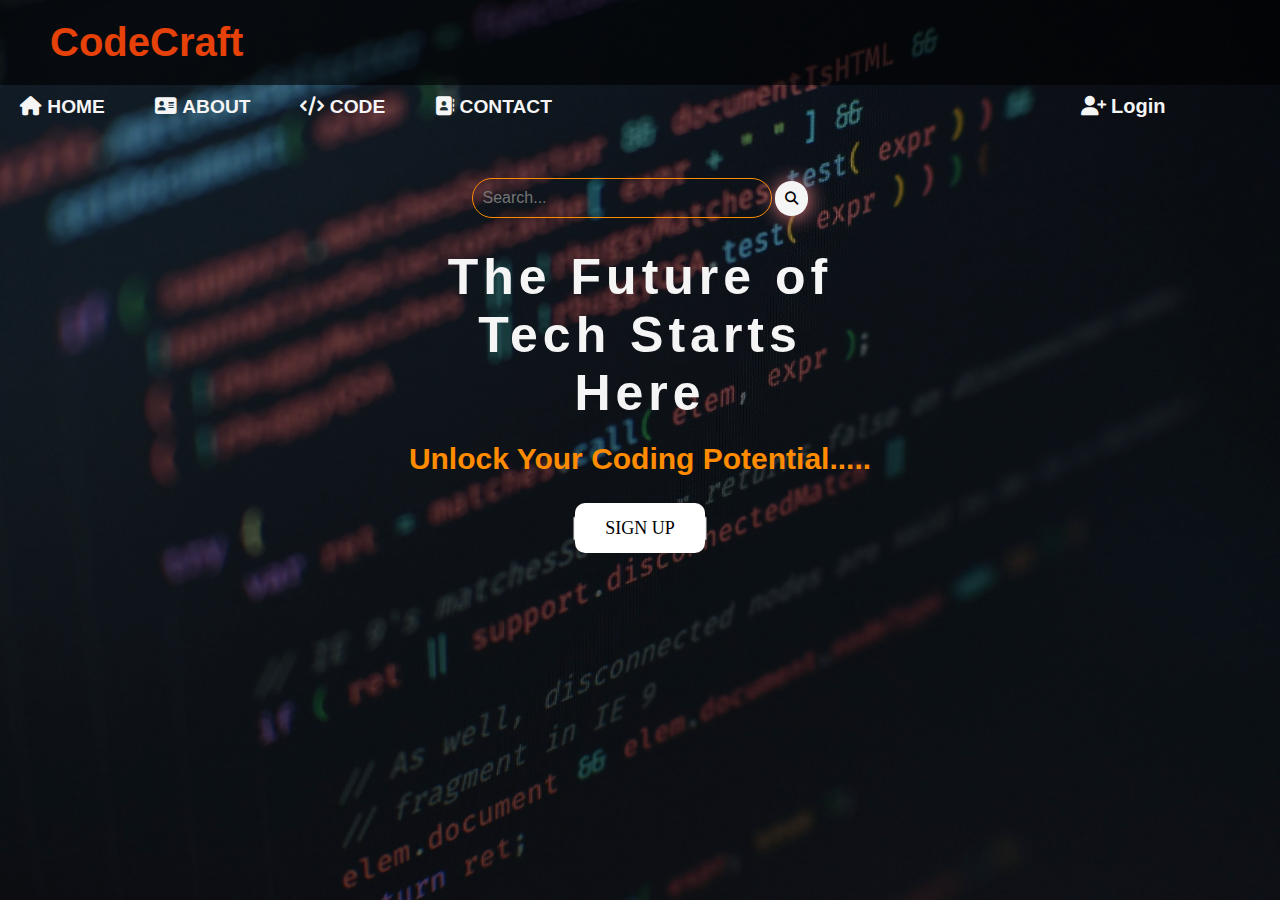
<file: CodeCraft/index.html>
<!DOCTYPE html>
<html lang="en">
<head>
    <meta name="viewport" content="width=device-width,initial-scale=1.0">
    <title>Home</title>
    <link rel="stylesheet" href="style.css">
</head>
<body>
    <link rel="stylesheet" href="https://cdnjs.cloudflare.com/ajax/libs/font-awesome/6.6.0/css/all.min.css">
    <div class="main">

            <div class="icon">
                <div class="navbar">
                <h2 class="logo">CodeCraft</h2>
            </div>
            <div class="menu">
                <ul style="font-size: larger;">    
                    <li><a href="index.html"><i class="fa-solid fa-house"></i>&nbsp;HOME</a></li>
                    <li><a href="about.html"><i class="fa-sharp fa-solid fa-address-card"></i>&nbsp;ABOUT</a></li>
                    <li><a href="code.html"><i class="fa-sharp-duotone fa-solid fa-code"></i>&nbsp;CODE</a></li>
                    <li><a href="#"><i class="fa-duotone fa-solid fa-address-book"></i>&nbsp;CONTACT</a></li>
                    
                </ul>
                <ul class="lo">
                    <li><button><a href="join.html" target="_blank"><i class="fa-solid fa-user-plus"></i>&nbsp;Login&nbsp;&nbsp;&nbsp;&nbsp;&nbsp;&nbsp;&nbsp;&nbsp;</a></button></li>                    
                </ul>
            </div>
        </div>

        <div class="content">
            <div class="search">
                <input type="search" class="srh" name="" placeholder="Search...">
                
                <a href="#"><button class="btn"><i class="fa-solid fa-magnifying-glass"></i></button></a>
            </div>
            <h1>The Future of<br><span>Tech Starts</span><br>Here</h1>
            <p class="par">
                <h2>Unlock Your Coding Potential.....</h2>
            </p>
            <button class="join"><a href="signup.html" target="_blank" style="--clr:darkorange">SIGN UP</a></button>
        </div>
    </div>
</body>
</html>
</file>
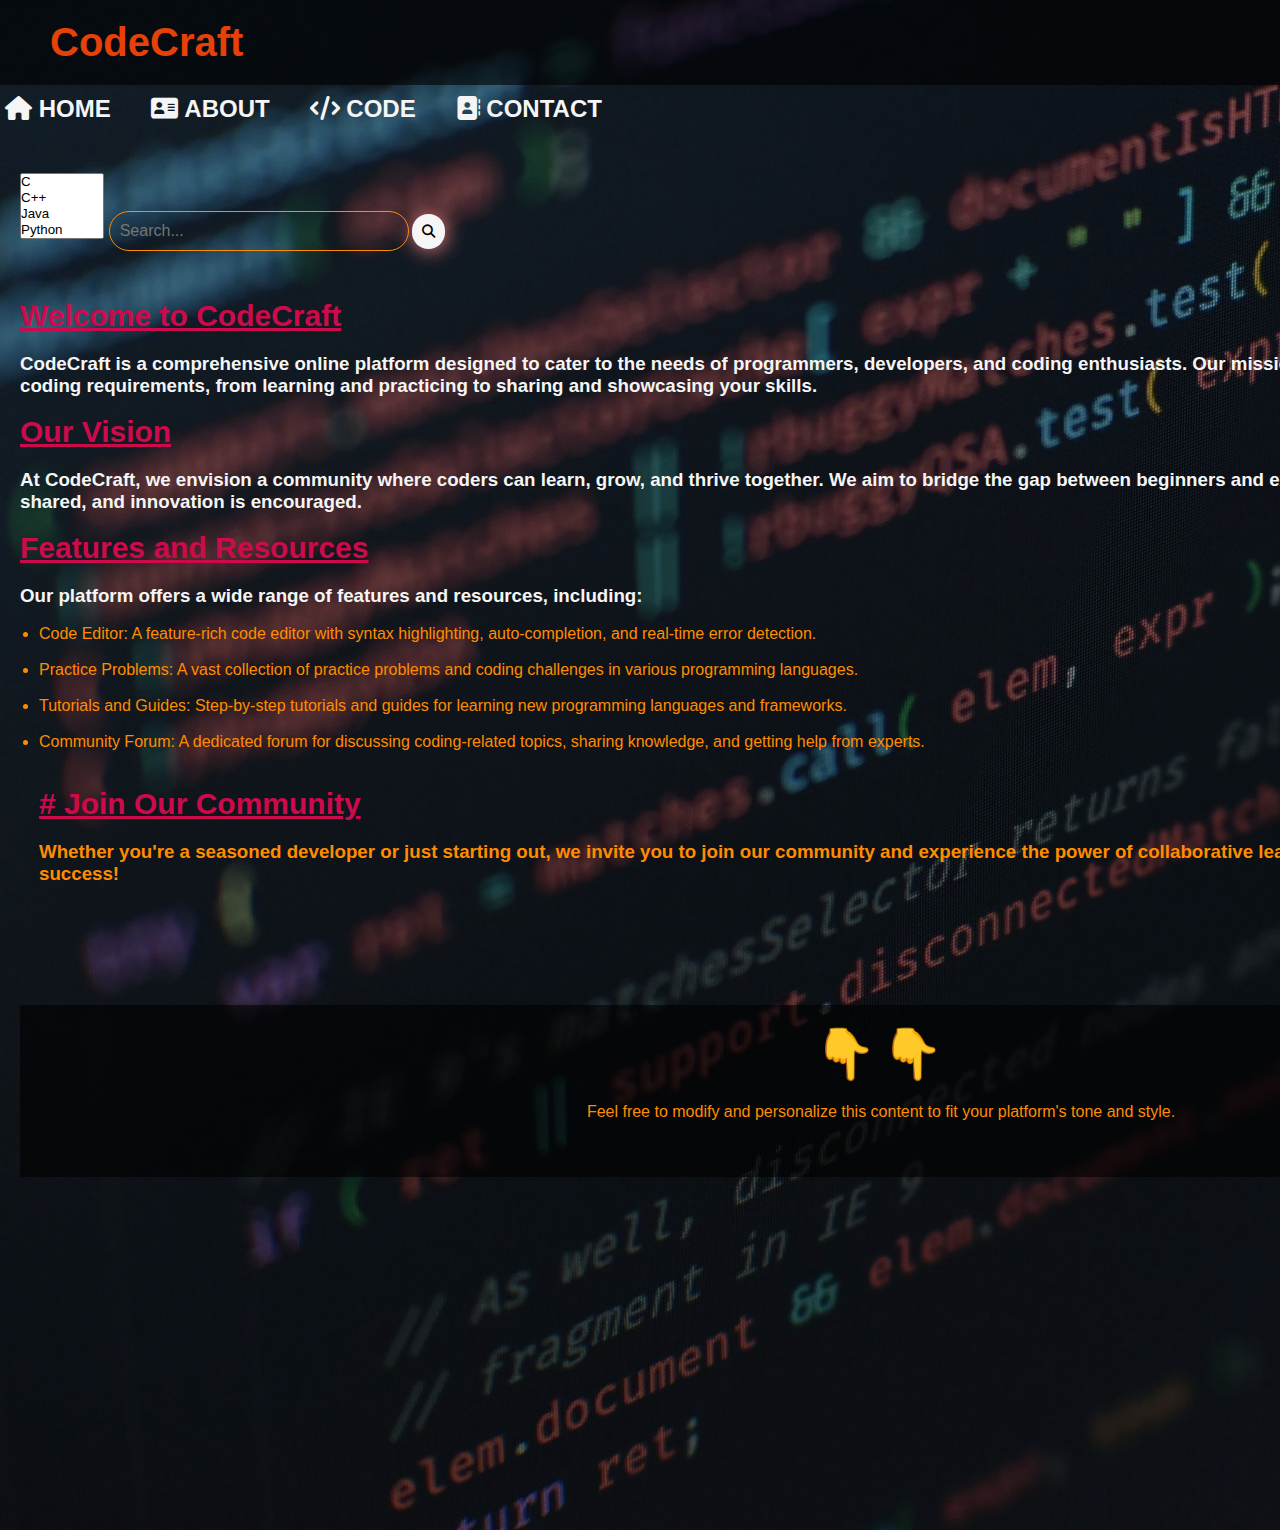
<file: CodeCraft/about.html>
<!DOCTYPE html>
<html lang="en">
<head>
    <meta charset="UTF-8">
    <meta name="viewport" content="width=device-width, initial-scale=1.0">
    <title>About</title>
    <link rel="stylesheet" href="about.css">
    <link rel="stylesheet" href="https://cdnjs.cloudflare.com/ajax/libs/font-awesome/6.6.0/css/all.min.css">
</head>
<body>
    <div class="main">
            <div class="icon">
                <div class="navbar">
                <h2 class="logo">CodeCraft</h2>
            </div>
            <div class="menu">
                <ul>    
                    <li><a href="index.html"><i class="fa-solid fa-house"></i>&nbsp;HOME</a></li>
                    <li><a href="#"><i class="fa-sharp fa-solid fa-address-card"></i>&nbsp;ABOUT</a></li>
                    <li><a href="code.html"><i class="fa-sharp-duotone fa-solid fa-code"></i>&nbsp;CODE</a></li>
                    <li><a href="#"><i class="fa-duotone fa-solid fa-address-book"></i>&nbsp;CONTACT</a></li><br>
                </ul>
                <br>
            </div>

            <div class="content">
                <div class="search">
                    <select id="languageSelect" multiple>
                        <option value="C">C</option>
                        <option value="C++">C++</option>
                        <option value="Java">Java</option>
                        <option value="Python">Python</option>
                        <option value="JavaScript">JavaScript</option>
                        <option value="C#">C#</option>
                        <option value="PHP">PHP</option>
                        <option value="Ruby">Ruby</option>
                        <option value="Swift">Swift</option>
                        <option value="Kotlin">Kotlin</option>
                        <option value="Go">Go</option>
                        <option value="Rust">Rust</option>
                        <option value="TypeScript">TypeScript</option>
                        <option value="Objective-C">Objective-C</option>
                        <option value="Perl">Perl</option>
                        <option value="Scala">Scala</option>
                        <option value="Haskell">Haskell</option>
                        <option value="Lua">Lua</option>
                        <option value="R">R</option>
                        <option value="MATLAB">MATLAB</option>
                        <option value="SQL">SQL</option>
                        <option value="HTML">HTML</option>
                        <option value="CSS">CSS</option>
                        <option value="XML">XML</option>
                        <option value="JSON">JSON</option>
                        <option value="Fortran">Fortran</option>
                        <option value="COBOL">COBOL</option>
                        <option value="Pascal">Pascal</option>
                        <option value="Assembly">Assembly</option>
                        <option value="Lisp">Lisp</option>
                        <option value="Prolog">Prolog</option>
                        <option value="Ada">Ada</option>
                        <option value="Smalltalk">Smalltalk</option>
                        <option value="Erlang">Erlang</option>
                        <option value="Elixir">Elixir</option>
                        <option value="Clojure">Clojure</option>
                        <option value="Scheme">Scheme</option>
                        <option value="Common Lisp">Common Lisp</option>
                        <option value="ML">ML</option>
                        <option value="OCaml">OCaml</option>
                        <option value="F#">F#</option>
                        <option value="Dart">Dart</option>
                        <option value="Groovy">Groovy</option>
                        <option value="Julia">Julia</option>
                        <option value="Nim">Nim</option>
                        <option value="Crystal">Crystal</option>
                        <option value="VBA">VBA</option>
                        <option value="Visual Basic">Visual Basic</option>
                        <option value="Delphi">Delphi</option>
                        <option value="PowerShell">PowerShell</option>
                        <option value="Bash">Bash</option>
                        <option value="Shell">Shell</option>
                        <option value="Awk">Awk</option>
                        <option value="Sed">Sed</option>
                        <option value="Tcl">Tcl</option>
                        <option value="Perl 6">Perl 6</option>
                        <option value="Haxe">Haxe</option>
                        <option value="ActionScript">ActionScript</option>
                        <option value="Processing">Processing</option>
                        <option value="D">D</option>
                        <option value="Brainfuck">Brainfuck</option>
                        <option value="Whitespace">Whitespace</option>
                        <option value="LOLCODE">LOLCODE</option>
                        <option value="Shakespeare">Shakespeare</option>
                        <option value="Piet">Piet</option>
                        <option value="Malbolge">Malbolge</option>
                        <option value="Befunge">Befunge</option>
                        <option value="INTERCAL">INTERCAL</option>
                        <option value="Unlambda">Unlambda</option>
                        <option value="Ook!">Ook!</option>
                        <option value="ArnoldC">ArnoldC</option>
                        <option value="Chicken">Chicken</option>
                        <option value="Emacs Lisp">Emacs Lisp</option>
                        <option value="AutoLISP">AutoLISP</option>
                        <option value="Forth">Forth</option>
                        <option value="Modula-2">Modula-2</option>
                        <option value="Oberon">Oberon</option>
                        <option value="PL/I">PL/I</option>
                        <option value="RPG">RPG</option>
                        <option value="APL">APL</option>
                        <option value="J">J</option>
                        <option value="K">K</option>
                        <option value="Q">Q</option>
                        <option value="ABAP">ABAP</option>
                        <option value="PL/SQL">PL/SQL</option>
                        <option value="T-SQL">T-SQL</option>
                        <option value="VBScript">VBScript</option>
                        <option value="JScript">JScript</option>
                        <option value="PowerBuilder">PowerBuilder</option>
                        <option value="Progress">Progress</option>
                        <option value="Informix 4GL">Informix 4GL</option>
                        <option value="Natural">Natural</option>
                        <option value="Plex">Plex</option>
                        <option value="Focus">Focus</option>
                        <option value="MUMPS">MUMPS</option>
                        <option value="REXX">REXX</option>
                        <option value="SNOBOL">SNOBOL</option>
                        <option value="SPSS">SPSS</option>
                        <option value="SAS">SAS</option>
                        <option value="Stata">Stata</option>
                        <option value="Minitab">Minitab</option>
                        <option value="Graphviz">Graphviz</option>
                        <option value="PostScript">PostScript</option>
                        <option value="VRML">VRML</option>
                        <option value="XSLT">XSLT</option>
                        <option value="Ant">Ant</option>
                        <option value="Maven">Maven</option>
                        <option value="Gradle">Gradle</option>
                        <option value="Make">Make</option>
                        <option value="CMake">CMake</option>
                        <option value="Docker">Docker</option>
                        <option value="Kubernetes">Kubernetes</option>
                        <option value="Ansible">Ansible</option>
                        <option value="Chef">Chef</option>
                        <option value="Puppet">Puppet</option>
                        <option value="Terraform">Terraform</option>
                        <option value="Git">Git</option>
                        <option value="SVN">SVN</option>
                        </select>
                    <input type="search" class="srh" name="" placeholder="Search...">
                    <a href="#"><button class="btn"><i class="fa-solid fa-magnifying-glass"></i></button></a>
                </div>
                <br>
                <p1 class="par">
                    <h2><u>Welcome to CodeCraft
                    </u></h2>
                    <h3>CodeCraft is a comprehensive online platform designed to cater to the needs of programmers, developers, and coding enthusiasts. Our mission is to provide a one-stop solution for all your coding requirements, from learning and practicing to sharing and showcasing your skills.
                    </h3>
                     <br>
                    <h2><u>Our Vision </u>
                    </h2>
                    <h3>At CodeCraft, we envision a community where coders can learn, grow, and thrive together. We aim to bridge the gap between beginners and experts, providing a platform where knowledge is shared, and innovation is encouraged.
                    </h3>
                    <br>
                    <h2><u>Features and Resources
                    </u></h2>
                    <h3>Our platform offers a wide range of features and resources, including:
                    </h3>
                    <br>
                    <ul style="color: darkorange; margin-left: 19px;">
                        <li>
                            Code Editor: A feature-rich code editor with syntax highlighting, auto-completion, and real-time error detection.
                        </li>
                        <br>
                        <li>
                            Practice Problems: A vast collection of practice problems and coding challenges in various programming languages.
                        </li>
                        <br>
                        <li>
                            Tutorials and Guides: Step-by-step tutorials and guides for learning new programming languages and frameworks.
                        </li>
                        <br>
                        <li>
                            Community Forum: A dedicated forum for discussing coding-related topics, sharing knowledge, and getting help from experts.
                        </li>
                        <br>
                      <br>
                      <h2><u># Join Our Community
                    </u>
                      </h2>
                      <h3>
                        Whether you're a seasoned developer or just starting out, we invite you to join our community and experience the power of collaborative learning. Register now and start coding your way to success!
                      </h3>
                    </ul>
                    </p1>
<footer>
    <h1><h9>👇👇</h9></h1>Feel free to modify and personalize this content to fit your platform's tone and style.<br><br><br></footer>
            </div>
        </div>
        
    </div>
</body>
</html>
</file>
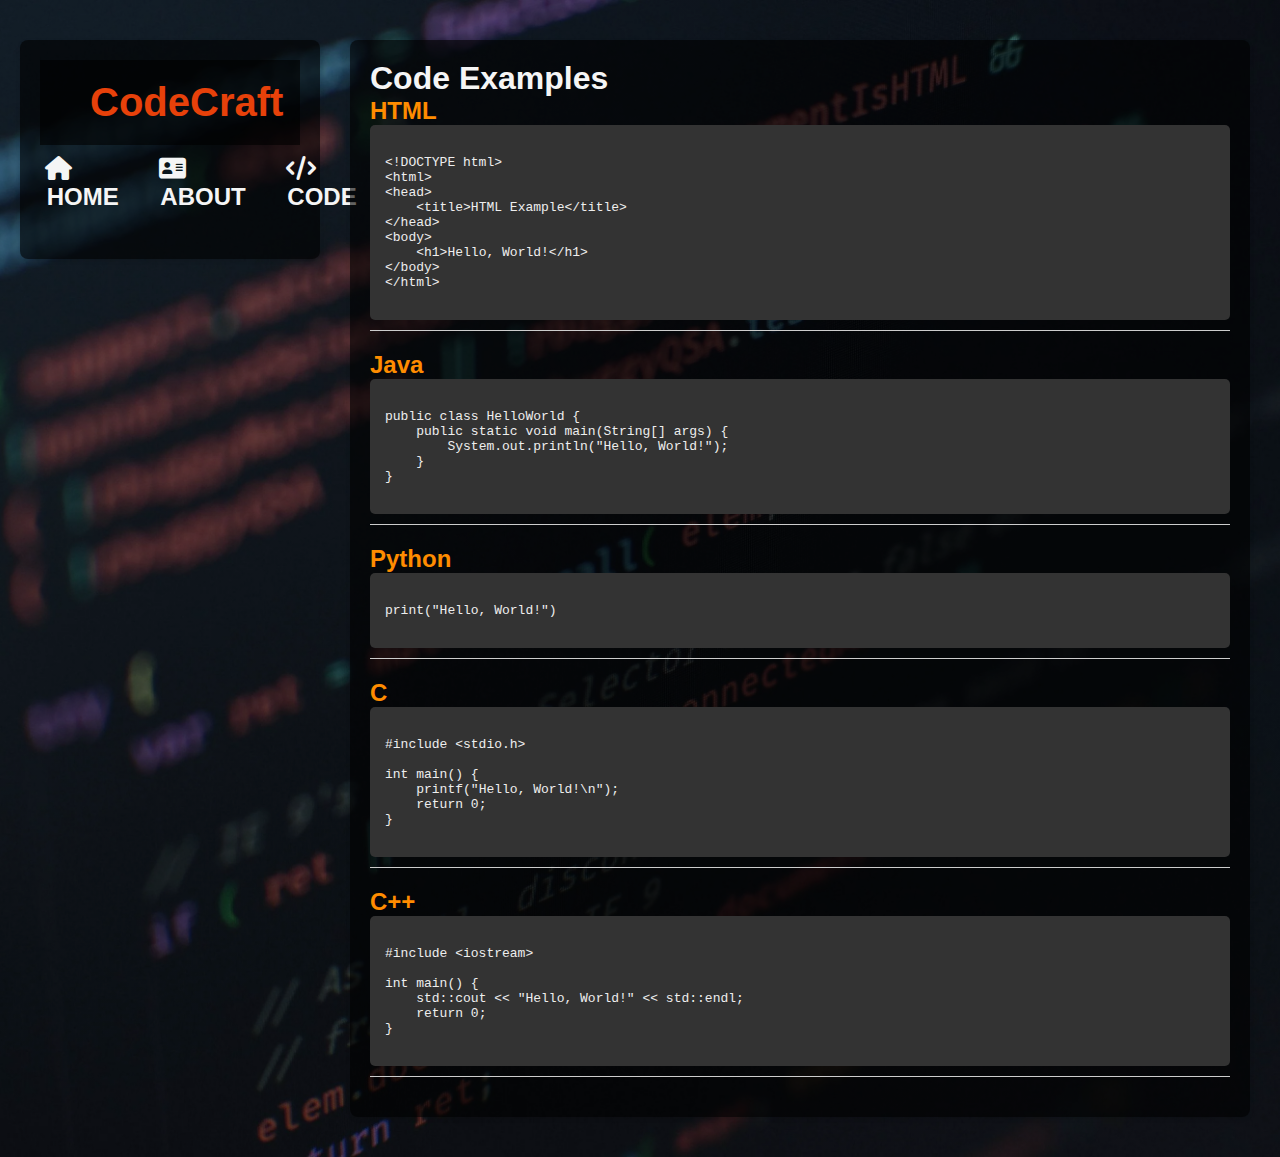
<file: CodeCraft/code.html>
<!DOCTYPE html>
<html lang="en">
<head>
    <meta charset="UTF-8">
    <meta name="viewport" content="width=device-width, initial-scale=1.0">
    <title>Code Examples</title>
    <link rel="stylesheet" href="code.css">  <link rel="stylesheet" href="https://cdnjs.cloudflare.com/ajax/libs/font-awesome/6.6.0/css/all.min.css">
</head>
<body>
    <div class="main">
        <div class="icon">
            <div class="navbar">
                <h2 class="logo">CodeCraft</h2>
            </div>
            <div class="menu">
                <ul>
                    <li><a href="index.html"><i class="fa-solid fa-house"></i>&nbsp;HOME</a></li>
                    <li><a href="about.html"><i class="fa-sharp fa-solid fa-address-card"></i>&nbsp;ABOUT</a></li>
                    <li><a href="code.html"><i class="fa-sharp-duotone fa-solid fa-code"></i>&nbsp;CODE</a></li>
                    <li><a href="contact.html"><i class="fa-duotone fa-solid fa-address-book"></i>&nbsp;CONTACT</a></li>
                    <li><a href="signup.html"><i class="fa-solid fa-user-plus"></i>&nbsp;SIGN UP</a></li>
                </ul>
            </div>
        </div>

        <div class="code-examples">
            <h1>Code Examples</h1>

            <div class="language-section">
                <h2>HTML</h2>
                <pre><code>
&lt;!DOCTYPE html&gt;
&lt;html&gt;
&lt;head&gt;
    &lt;title&gt;HTML Example&lt;/title&gt;
&lt;/head&gt;
&lt;body&gt;
    &lt;h1&gt;Hello, World!&lt;/h1&gt;
&lt;/body&gt;
&lt;/html&gt;
                </code></pre>
            </div>

            <div class="language-section">
                <h2>Java</h2>
                <pre><code>
public class HelloWorld {
    public static void main(String[] args) {
        System.out.println("Hello, World!");
    }
}
                </code></pre>
            </div>

            <div class="language-section">
                <h2>Python</h2>
                <pre><code>
print("Hello, World!")
                </code></pre>
            </div>

            <div class="language-section">
                <h2>C</h2>
                <pre><code>
#include &lt;stdio.h&gt;

int main() {
    printf("Hello, World!\n");
    return 0;
}
                </code></pre>
            </div>

            <div class="language-section">
                <h2>C++</h2>
                <pre><code>
#include &lt;iostream&gt;

int main() {
    std::cout &lt;&lt; "Hello, World!" &lt;&lt; std::endl;
    return 0;
}
                </code></pre>
            </div>

        </div>
    </div>
</body>
</html>
</file>
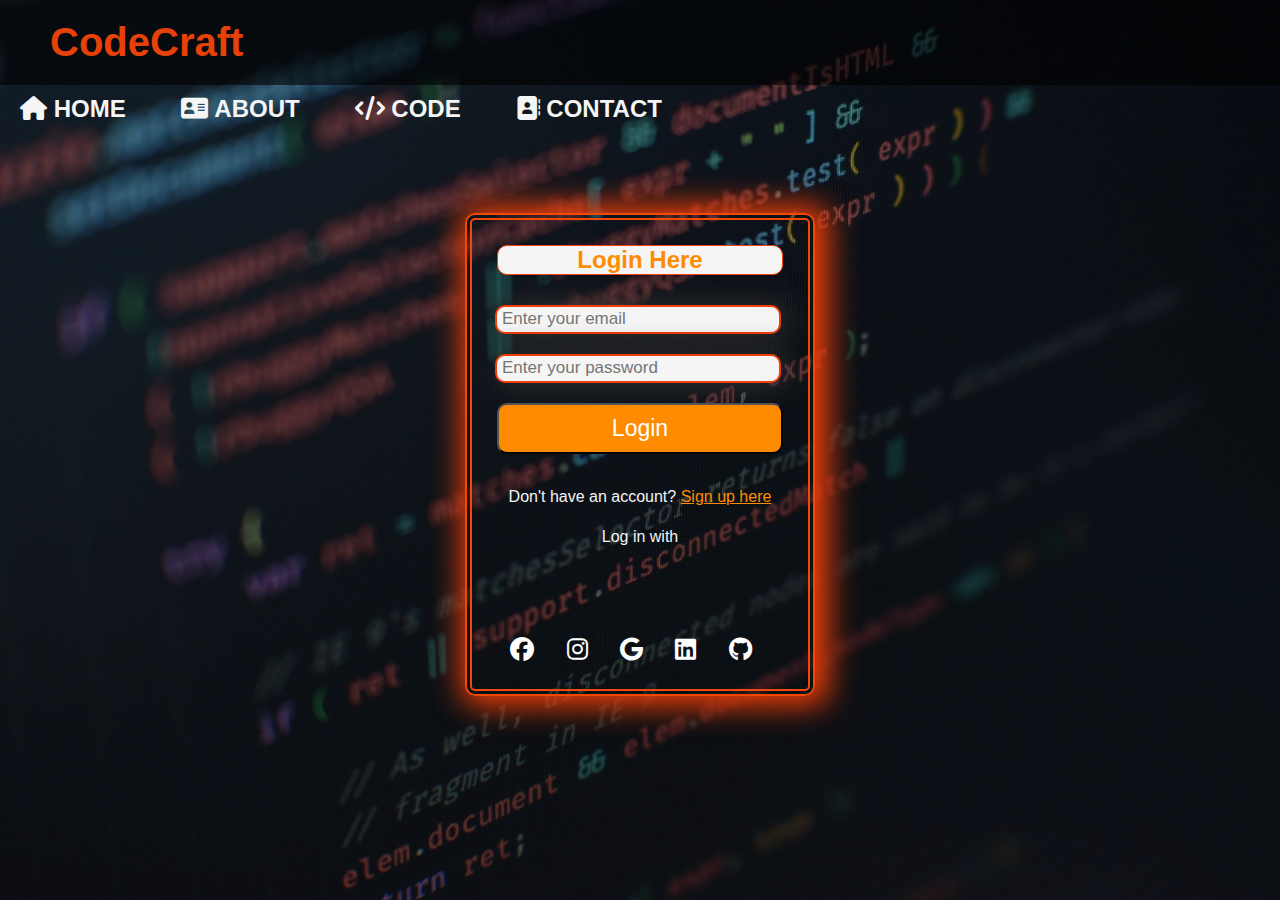
<file: CodeCraft/join.html>
<!DOCTYPE html>
<html lang="en">
<head>
    <meta charset="UTF-8">
    <meta name="viewport" content="width=device-width, initial-scale=1.0">
    <title>Login</title>
    <link rel="stylesheet" href="join.css">
    <link rel="stylesheet" href="https://cdnjs.cloudflare.com/ajax/libs/font-awesome/6.6.0/css/all.min.css">
</head>
<body>
    <div class="main">
            <div class="icon">
                <div class="navbar">
                <h2 class="logo">CodeCraft</h2>
            </div>
            <div class="menu">
                <ul>    
                    <li><a href="index.html"><i class="fa-solid fa-house"></i>&nbsp;HOME</a></li>
                    <li><a href="about.html"><i class="fa-sharp fa-solid fa-address-card"></i>&nbsp;ABOUT</a></li>
                    <li><a href="code.html"><i class="fa-sharp-duotone fa-solid fa-code"></i>&nbsp;CODE</a></li>
                    <li><a href="#"><i class="fa-duotone fa-solid fa-address-book"></i>&nbsp;CONTACT</a></li>
                </ul>
            </div>
        </div>
        <div class="form">
            <h3>Login Here</h3>
            <input type="email" class="text1" placeholder="Enter your email">
            <input type="password" class="text2" placeholder="Enter your password">
            <button class="btn1">Login</button>
            <p class="link">Don't have an account? <a href="signup.html" style="color: darkorange;">Sign up here</a></p>
            <p class="liw">Log in with</p>
            <div class="icon">
                <a href="https://www.facebook.com/profile.php?id=100075245661675&mibextid=ZbWKwL" target="_blank"><i class="fa-brands fa-facebook">&nbsp;&nbsp;&nbsp;</i></a>
                <a href="https://www.facebook.com/profile.php?id=100075245661675&mibextid=ZbWKwL" target="_blank"><i class="fa-brands fa-instagram">&nbsp;&nbsp;&nbsp;</i></a>
                <a href="sahityaghosh350@gmail.com" target="_blank"><i class="fa-brands fa-google">&nbsp;&nbsp;&nbsp;</i></a>
                <a href="http://www.linkedin.com/in/sahitya-ghosh-9ba098292" target="_blank"><i class="fa-brands fa-linkedin">&nbsp;&nbsp;&nbsp;</i></a>
                <a href="https://github.com/SAHITYA350" target="_blank"><i class="fa-brands fa-github">&nbsp;&nbsp;&nbsp;</i></a>
            </div>
        </div>
    </div>
</body>
</html>
</file>
<file: CodeCraft/style.css>
* {
    margin: 0;
    padding: 0;
    box-sizing: border-box;
}

body {
    font-family: Arial, Helvetica, sans-serif;
}

.main {
    height: 100vh;
    background: linear-gradient(to top, rgba(0, 0, 0, 0.4) 50%, rgba(0, 0, 0, 0.4)), url('image/5675771.webp');
    background-position: center;
    background-repeat: no-repeat;
    background-size: cover;
}

.navbar {
    display: flex;
    justify-content: space-between;
    align-items: center;
    padding: 20px 50px;
    background: rgba(0, 0, 0, 0.6);
    color: white;
}

.icon .logo {
    font-size: 40px;
    color: rgb(231, 65, 10);
    font-weight: bold;
    animation: logoAnimation 2s infinite; /* Animation only on the logo */
}

@keyframes logoAnimation {
    0% { transform: scale(1); opacity: 1; }
    20% { transform: scale(1.1); opacity: 0.8; }
    40% { transform: scale(1.2); opacity: 0.6; letter-spacing: 2px; }
    60% { transform: scale(1.1); opacity: 0.8; letter-spacing: 1px; }
    80% { transform: scale(1); opacity: 1; }
}

.menu {
    display: flex;
    align-items: center;
    justify-content: space-between;
    width: 100%;
}

.menu ul {
    display: flex;
    gap: 30px;
    list-style: none;
    margin: 0;
    padding: 0;
    
}

.menu ul li a {
    text-decoration: none;
    color: whitesmoke;
    font-weight: bold;
    transition: color 0.3s ease;
    margin-left: 20px;
    margin-top: 20px;
}

.menu ul li a:hover {
    color: darkorange;
}

.lo button {
    background: transparent;
    color: whitesmoke;
    padding: 10px 20px;
    border: none;
    border-radius: 10px;
    cursor: pointer;
    transition: background-color 3s ease;
    margin-right: 50px;
    font-size: 20px;
    font-family: 'Segoe UI', Tahoma, Geneva, Verdana, sans-serif;
}

.lo button:hover {
    background: transparent;
    color: whitesmoke;
}


.content {
    color: whitesmoke;
    text-align: center;
    padding: 50px;
}

.content h1 {
    font-size: 50px;
    letter-spacing: 5px;
    margin-bottom: 20px;
}

.content h2 {
    font-size: 30px;
    color: darkorange;
    margin-bottom: 40px;
}

.join a {
    background-color: white;
    color: black;
    padding: 15px 30px;
    border-radius: 10px;
    text-decoration: none;
    transition: background-color 0.4s ease;
    font-size: large;
    font-family: 'Times New Roman', Times, serif;
}

.join a:hover {
    background-color: darkorange;
    color: white;
}

.search {
    margin-bottom: 30px;
}

.srh {
    width: 300px;
    padding: 10px;
    border-radius: 70px;
    border: 1px solid darkorange;
    background: transparent;
    color: whitesmoke;
    font-size: 16px;
    
}

.srh:focus {
    outline: none;
}

.btn {
    background-color: whitesmoke;
    border: none;
    padding: 10px;
    cursor: pointer;
    border-radius: 70px;
  box-shadow: 1px 1px  20px lightcoral;
  margin-left: -0.5px;
}

.btn:hover {
    background-color: darkorange;
}

@media (max-width: 768px) {
    .navbar {
        flex-direction: column;
        text-align: center;
        padding: 20px;
    }

    .menu ul {
        flex-direction: column;
        gap: 15px;
    }

    .content h1 {
        font-size: 35px;
    }

    .srh {
        width: 80%;
        margin: 10px auto;
    }

    .content h2 {
        font-size: 24px;
    }

    .join a {
        padding: 10px 20px;
    }
}

@media (max-width: 480px) {
    .content h1 {
        font-size: 25px;
    }

    .content h2 {
        font-size: 18px;
    }

    .srh {
        width: 70%;
        font-size: 14px;
    }

    .btn {
        padding: 8px 15px;
    }

    .join a {
        padding: 8px 15px;
    }
}
</file>
<file: CodeCraft/about.css>
* {
    margin: 0;
    padding: 0;
    box-sizing: border-box;
  }
  
  body {
    font-family: Arial, Helvetica, sans-serif;
  }
  
  .main {
    height: 170vh;
  width: 140%;
    background: linear-gradient(to top, rgba(0, 0, 0, 0.4) 50%, rgba(0, 0, 0, 0.4)), url('image/5675771.webp');
    background-position: center;
    background-repeat: no-repeat;
    background-size: cover;
    background-color: black;
  }
  
  .navbar {
    display: flex;
    justify-content: space-between;
    align-items: center;
    padding: 20px 50px;
    background: rgba(0, 0, 0, 0.6);
    color: white;
  }
  
  .icon .logo {
    font-size: 40px;
    color: rgb(231, 65, 10);
    font-weight: bold;
    animation: logoAnimation 2s infinite; /* Animation only on the logo */
  }
  
  @keyframes logoAnimation {
    0% { transform: scale(1); opacity: 1; }
    20% { transform: scale(1.1); opacity: 0.8; }
    40% { transform: scale(1.2); opacity: 0.6; letter-spacing: 2px; }
    60% { transform: scale(1.1); opacity: 0.8; letter-spacing: 1px; }
    80% { transform: scale(1); opacity: 1; }
  }
  
  .menu {
    display: flex;
    align-items: center;
    justify-content: space-between;
    width: 100%;
  }
  
  .menu ul {
    display: flex;
    gap: 30px;
    list-style: none;
    margin: 0;
    padding: 0;
    margin-top: 10px;
  }
  
  .menu ul li a {
    color: whitesmoke;
    text-decoration: none;
    font-weight: bold;
    transition: color 0.3s ease;
}
  
  .menu ul li a:hover {
    color: darkorange;
  }
  
  .lo button {
    background: transparent;
    color: whitesmoke;
    padding: 10px 20px;
    border: none;
    border-radius: 10px;
    cursor: pointer;
    transition: background-color 3s ease;
    margin-right: 50px;
    font-size: 20px;
    font-family: 'Segoe UI', Tahoma, Geneva, Verdana, sans-serif;
    margin-top: -290px;
  }
  
  .lo button:hover {
    background: transparent;
    color: whitesmoke;
  }
  
  .content {
    color: whitesmoke;
    text-align: left;
    padding: 50px;
    text-align: left;
    padding-left: 20px;
  }
  
  .content h1 {
    font-size: 50px;
    letter-spacing: 5px;
    margin-bottom: 20px;
  }
  
  .content h2 {
    font-size: 30px;
    color: rgb(205, 11, 76);
    margin-bottom: 20px;
  }
  
  .join a {
    background-color: white;
    color: black;
    padding: 15px 30px;
    border-radius: 10px;
    text-decoration: none;
    transition: background-color 0.4s ease;
    font-size: large;
    font-family: 'Times New Roman', Times, serif;
  }
  
  .join a:hover {
    background-color: darkorange;
    color: white;
  }
  

  .search {
    margin-bottom: 30px;
}

.srh {
    width: 300px;
    padding: 10px;
    border-radius: 70px;
    border: 1px solid darkorange;
    background: transparent;
    color: whitesmoke;
    font-size: 16px;
}

.srh:focus {
    outline: none;
}

.btn {
    background-color: whitesmoke;
    border: none;
    padding: 10px;
    cursor: pointer;
    border-radius: 70px;
  box-shadow: 1px 1px  20px lightcoral;
  margin-left: -6px;
}

.btn:hover {
    background-color: darkorange;
}


  main{
    height: auto;
    width: auto;
margin-top:auto;
  }

  footer {
    margin-top: 120px;
    text-align: center;
    padding: 20px;
    background: rgba(0, 0, 0, 0.6);
    color: darkorange;
}
  
@media (max-width: 768px) {
    .form {
        width: 90%;
    }
    .radio-group {
        flex-direction: column;
        gap: 10px;
    }
    .menu ul {
        flex-direction: column;
        align-items: flex-start;
        gap: 10px;
    }
}

  
  .btn1 {
    width: 100%;
    padding: 10px;
    margin-top: 90px;
    background-color: darkorange;
    border-radius: 10px;
    color: white;
    text-align: center;
    font-family: Arial, Helvetica, sans-serif;
    cursor: pointer;
    font-size: 23px;
    margin-top: 30px;
  }
  
  
  .btn1:hover {
    background: rgb(241, 62, 8);
  }
  .link {
    text-align: center;
    color: whitesmoke;
    margin-top: 22px;
    margin-bottom: 12px;
  }
  
  .liw {
  
    text-align: center;
    margin-top: 10px;
    color: whitesmoke;
    margin-bottom: 90px;
  }
  
  .icon a {
    margin: 0 5px;
    font-size: 24px;
    color: white;
    transition: color 0.3s;
}
  
  .icon a:hover {
    color: darkorange;
  }

  
  /* Responsive Design */

  @media (max-width: 768px) {
    .navbar {
        flex-direction: column;
        align-items: center;
        gap: 10px;
    }

    .menu ul {
        flex-direction: column;
        gap: 10px;
    }

    .content {
        padding: 10px;
    }

    .search {
        flex-direction: column;
    }
}
</file>
<file: CodeCraft/code.css>
/* code.css */

/* General styles */
* {
    margin: 0;
    padding: 0;
    box-sizing: border-box;
}

body {
    font-family: Arial, Helvetica, sans-serif;
}

/* code.css */

/* ... (General styles, body, navbar, logo, menu, etc. -  Keep these as before) */

.main {
    display: flex;
    flex-direction: row; /* Arrange icon and code side by side */
    align-items: flex-start; /* Align to the top */
    min-height: 100vh;
    background: linear-gradient(to top, rgba(0, 0, 0, 0.4) 50%, rgba(0, 0, 0, 0.4)), url('image/5675771.webp');
    background-position: center;
    background-repeat: no-repeat;
    background-size: cover;
    color: whitesmoke;
    padding: 20px; /* Add some padding to the main container */
    gap: 20px; /* Add spacing between icon and code sections */
}

/* Icon Section (Left Side) */
.icon {
    display: flex;
    flex-direction: column;
    align-items: center;
    padding: 20px;
    background-color: rgba(0, 0, 0, 0.6);
    border-radius: 8px;
    box-shadow: 0 2px 4px rgba(0, 0, 0, 0.1);
    width: 300px; /* Or a percentage if you prefer */
    /* Remove margin-top and margin-bottom */
}

/* Code Examples Section (Right Side) */
.code-examples {
    padding: 20px;
    max-width: 70%; /* Adjust as needed, use a percentage */
    background-color: rgba(0, 0, 0, 0.6);
    border-radius: 8px;
    box-shadow: 0 2px 4px rgba(0, 0, 0, 0.1);
    flex-grow: 1; /* Allows the code section to take up available space */
    overflow-x: auto;
}

/* ... (Rest of your CSS - content, search, footer, responsive, etc. - Keep these as before) */

/* Responsive Design */
@media (max-width: 768px) {
    .main {
        flex-direction: column; /* Stack icon and code vertically on smaller screens */
        align-items: center; /* Center horizontally */
    }

    .icon {
        width: 90%; /* Make the icon section full width */
        margin-bottom: 20px; /* Add space below the icon section */
    }

    .code-examples {
        max-width: 90%; /* Make the code section full width */
    }

    /* ... (Other responsive styles) */
}


/* Navbar */
.navbar {
    display: flex;
    justify-content: space-between;
    align-items: center;
    padding: 20px 50px;
    background: rgba(0, 0, 0, 0.6);
    width: 100%; /* Ensure navbar spans full width */
}

.icon .logo {
    font-size: 40px;
    color: rgb(231, 65, 10);
    font-weight: bold;
    animation: logoAnimation 2s infinite;
}

@keyframes logoAnimation {
    0% { transform: scale(1); opacity: 1; }
    20% { transform: scale(1.1); opacity: 0.8; }
    40% { transform: scale(1.2); opacity: 0.6; letter-spacing: 2px; }
    60% { transform: scale(1.1); opacity: 0.8; letter-spacing: 1px; }
    80% { transform: scale(1); opacity: 1; }
}

.menu {
    display: flex;
    align-items: center;
    justify-content: space-between;
    width: 100%;
  }
  
  .menu ul {
    display: flex;
    gap: 30px;
    list-style: none;
    margin: 0;
    padding: 0;
    margin-top: 10px;
  }
  
  .menu ul li a {
    color: whitesmoke;
    text-decoration: none;
    font-weight: bold;
    transition: color 0.3s ease;
}
  
  .menu ul li a:hover {
    color: darkorange;
  }
  

.lo button {
    background: transparent;
    color: whitesmoke;
    padding: 10px 20px;
    border: none;
    border-radius: 10px;
    cursor: pointer;
    transition: background-color 0.3s ease; /* Reduced transition time */
    font-size: 20px;
    font-family: 'Segoe UI', Tahoma, Geneva, Verdana, sans-serif;
    margin-left: 50px; /* Keep the margin */
}

.lo button:hover {
    color: darkorange; /* Changed hover color to orange */
}



/* Icon Section (Left Side) */
.icon {
    display: flex;
    flex-direction: column;
    align-items: center;
    padding: 20px;
    background-color: rgba(0, 0, 0, 0.6); /* Semi-transparent background */
    border-radius: 8px;
    box-shadow: 0 2px 4px rgba(0, 0, 0, 0.1);
    width: 300px;
    margin-top: 20px; /* Space from top */
    margin-bottom: 20px; /* Space below */

}

.icon a {
    margin: 0 5px;
    font-size: 24px;
    color: white;
    transition: color 0.3s;
}

.icon a:hover {
    color: darkorange;
}


/* Code Examples Section (Right Side) */
.code-examples {
    padding: 20px;
    max-width: 900px;
    margin: 20px auto;
    background-color: rgba(0, 0, 0, 0.6); /* Semi-transparent background */
    border-radius: 8px;
    box-shadow: 0 2px 4px rgba(0, 0, 0, 0.1);
}

.language-section {
    margin-bottom: 20px;
    border-bottom: 1px solid #ccc;
    padding-bottom: 10px;
}

.language-section h2 {
    color: darkorange; /* Orange headings */
}

pre {
    background-color: #333; /* Darker code background */
    padding: 15px;
    border-radius: 5px;
    overflow-x: auto;
    font-family: monospace;
    white-space: pre-wrap;
    color: #eee; /* Light text color for code */
}

code {
    display: block;
}


/* Content Section (Below Navbar) */
.content {
    text-align: left;
    padding: 50px;
    width: 80%; /* Limit content width for better readability */
    margin: 20px auto; /* Center the content */
}

.content h1 {
    font-size: 50px;
    letter-spacing: 5px;
    margin-bottom: 20px;
}

.content h2 {
    font-size: 30px;
    color: darkorange;
    margin-bottom: 20px;
}

.join a {
    background-color: white;
    color: black;
    padding: 15px 30px;
    border-radius: 10px;
    text-decoration: none;
    transition: background-color 0.4s ease;
    font-size: large;
    font-family: 'Times New Roman', Times, serif;
}

.join a:hover {
    background-color: darkorange;
    color: white;
}


/* Search Bar */
.search {
    margin-bottom: 30px;
    display: flex; /* Use flexbox for alignment */
    align-items: center; /* Vertically align items */
    justify-content: center; /* Center the search bar */
    width: 50%; /* Adjust width as needed */
    margin: 20px auto;
}

.srh {
    width: 100%; /* Make the input take full width of the container */
    padding: 10px;
    border-radius: 70px;
    border: 1px solid darkorange;
    background: transparent;
    color: whitesmoke;
    font-size: 16px;
    flex-grow: 1; /* Allow input to grow */
}

.srh:focus {
    outline: none;
}

.btn {
    background-color: whitesmoke;
    border: none;
    padding: 10px;
    cursor: pointer;
    border-radius: 70px;
    box-shadow: 1px 1px 20px lightcoral;
    margin-left: -6px;
}

.btn:hover {
    background-color: darkorange;
}


/* Footer */
footer {
    margin-top: 20px;  /* Reduced margin */
    text-align: center;
    padding: 20px;
    background: rgba(0, 0, 0, 0.6);
    color: darkorange;
    width: 100%;
}


/* Responsive Design */
@media (max-width: 768px) {
    .navbar {
        flex-direction: column;
        align-items: center;
        gap: 10px;
        padding: 10px; /* Reduced padding */
    }

    .menu ul {
        flex-direction: column;
        gap: 10px;
    }

    .lo button {
        margin-left: 0; /* Remove left margin */
        margin-top: 10px; /* Add top margin */
    }

    .content {
        padding: 10px;
        width: 90%;
    }

    .icon {
        width: 90%; /* Make icon section responsive */
    }
}
</file>
<file: CodeCraft/join.css>
* {
  margin: 0;
  padding: 0;
  box-sizing: border-box;
}

body {
  font-family: Arial, Helvetica, sans-serif;
}

.main {
  height: 100vh;
  background: linear-gradient(to top, rgba(0, 0, 0, 0.4) 50%, rgba(0, 0, 0, 0.4)), url('image/5675771.webp');
  background-position: center;
  background-repeat: no-repeat;
  background-size: cover;
}

.navbar {
  display: flex;
  justify-content: space-between;
  align-items: center;
  padding: 20px 50px;
  background: rgba(0, 0, 0, 0.6);
  color: white;
}

.icon .logo {
  font-size: 40px;
  color: rgb(231, 65, 10);
  font-weight: bold;
  animation: logoAnimation 2s infinite; /* Animation only on the logo */
}

@keyframes logoAnimation {
  0% { transform: scale(1); opacity: 1; }
  20% { transform: scale(1.1); opacity: 0.8; }
  40% { transform: scale(1.2); opacity: 0.6; letter-spacing: 2px; }
  60% { transform: scale(1.1); opacity: 0.8; letter-spacing: 1px; }
  80% { transform: scale(1); opacity: 1; }
}

.menu {
  display: flex;
  align-items: center;
  justify-content: space-between;
  width: 100%;
}

.menu ul {
  display: flex;
  gap: 30px;
  list-style: none;
  margin: 0;
  padding: 0;
  margin-top: 10px;
}

.menu ul li a {
  text-decoration: none;
  color: whitesmoke;
  font-weight: bold;
  transition: color 0.3s ease;
  margin-left: 20px;
}

.menu ul li a:hover {
  color: darkorange;
}

.lo button {
  background: transparent;
  color: whitesmoke;
  padding: 10px 20px;
  border: none;
  border-radius: 10px;
  cursor: pointer;
  transition: background-color 3s ease;
  margin-right: 50px;
  font-size: 20px;
  font-family: 'Segoe UI', Tahoma, Geneva, Verdana, sans-serif;
  margin-top: -290px;
}

.lo button:hover {
  background: transparent;
  color: whitesmoke;
}

.content {
  color: whitesmoke;
  text-align: center;
  padding: 50px;
}

.content h1 {
  font-size: 50px;
  letter-spacing: 5px;
  margin-bottom: 20px;
}

.content h2 {
  font-size: 30px;
  color: darkorange;
  margin-bottom: 40px;
}

.join a {
  background-color: white;
  color: black;
  padding: 15px 30px;
  border-radius: 10px;
  text-decoration: none;
  transition: background-color 0.4s ease;
  font-size: large;
  font-family: 'Times New Roman', Times, serif;
}

.join a:hover {
  background-color: darkorange;
  color: white;
}

.btn {
  background-color: whitesmoke;
  border: none;
  padding: 10px;
  cursor: pointer;
  border-radius: 70px;
box-shadow: 1px 1px  20px lightcoral;
}

.btn:hover {
  background-color: darkorange;
}
/* Login Form */
.form {
  display: flex;
  flex-direction: column;
  align-items: center;
  margin-top: 34px;
  width: 350px;
  background: transparent;
  padding: 25px;
  border-radius: 10px;
  border: 7px double rgb(243, 73, 6);
  margin-left: auto;
  margin-right: auto;
  margin-top: 7%;
  margin-bottom: auto;
  box-shadow: 5px 1px 30px 9px rgb(241, 62, 8);
}

h3 {
  text-align: center;
  width: 100%;
  border: 1px solid rgb(241, 62, 8);
  color: darkorange;
  font-size: 24px;
  border-radius: 10px;
  background-color: whitesmoke;
  margin-bottom: 10px;
}

input.text1, input.text2 {
  width: 100%;
  height: 29px;
  margin-top: 20px;
  padding: 5px;
  background-color: whitesmoke;
  border-radius: 10px;
  box-shadow: 5px 1px 30px rgb(54, 52, 51);
  border: 2px double rgb(241, 62, 8);
  font-family: Arial, Helvetica, sans-serif;
  font-size: medium;
  margin-left: -4px;
  font-size: 17px;
}

.btn1 {
  width: 100%;
  padding: 10px;
  margin-top: 20px;
  background-color: darkorange;
  border-radius: 10px;
  color: white;
  text-align: center;
  font-family: Arial, Helvetica, sans-serif;
  cursor: pointer;
  font-size: 23px;
}


.btn1:hover {
  background: rgb(241, 62, 8);
}
.link {
  text-align: center;
  color: whitesmoke;
  margin-top: 12%;
  margin-bottom: 12px;
}

.liw {

  text-align: center;
  margin-top: 10px;
  color: whitesmoke;
  margin-bottom: 90px;
}

.icon a {
  margin: 0 5px;
  font-size: 24px;
  color: white;
  transition: color 0.3s;
}

.icon a:hover {
  color: darkorange;
}

/* Responsive Design */
@media (max-width: 768px) {
  .form {
      width: 90%;
  }

  .navbar {
      flex-direction: column;
      align-items: center;
      gap: 10px;
  }

  .menu ul {
      flex-direction: column;
      gap: 10px;
  }
}
</file>
